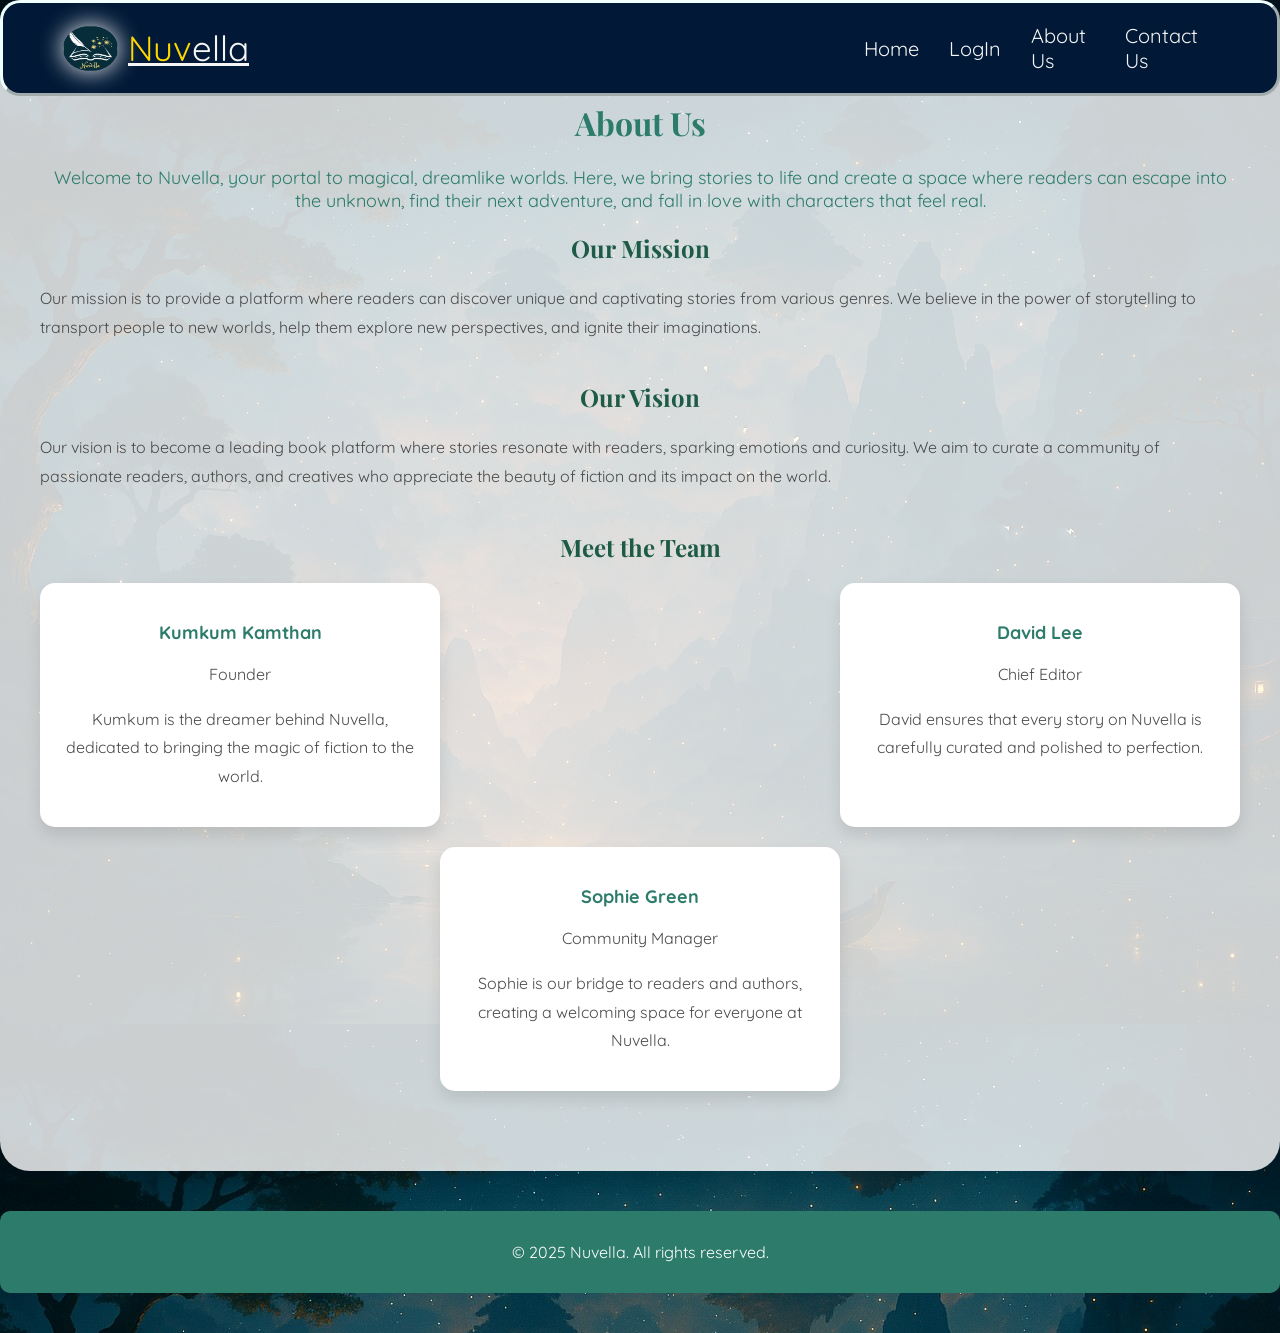
<file: Aboutus.html>
<!DOCTYPE html>
<html lang="en">
<head>
  <meta charset="UTF-8">
  <title>About Us | Nuvella</title>
  <meta name="viewport" content="width=device-width, initial-scale=1">
  <link href="https://fonts.googleapis.com/css2?family=Playfair+Display:wght@500&family=Quicksand&display=swap" rel="stylesheet">
  <style>
    body {
      margin: 0;
      font-family: 'Quicksand', sans-serif;
      background-image: url('bg3.jpg');
      color: #2d7c6b;
      padding: 40px 0;
    }

    .container {
      max-width: 1200px;
      margin: 0 auto;
      padding: 40px;
      background-color: rgba(255, 255, 255, 0.8);
      border-radius: 30px;
      box-shadow: 0 12px 25px rgba(0, 0, 0, 0.1);
    }

    h1, h2 {
      font-family: 'Playfair Display', serif;
      color: #2d7c6b;
      text-align: center;
    }

    .intro-text {
      text-align: center;
      font-size: 18px;
      margin: 20px 0;
    }

    .section {
      margin-bottom: 40px;
    }

    .section h2 {
      font-size: 24px;
      color: #1e5b46;
    }

    .section p {
      font-size: 16px;
      line-height: 1.8;
      color: #4a4a4a;
    }

    .team {
      display: flex;
      justify-content: space-between;
      gap: 20px;
      flex-wrap: wrap;
    }

    .team-member {
      background-color: #ffffff;
      padding: 20px;
      border-radius: 15px;
      width: 30%;
      text-align: center;
      box-shadow: 0 8px 15px rgba(0, 0, 0, 0.1);
    }

    .team-member img {
      width: 150px;
      height: 150px;
      border-radius: 50%;
      object-fit: cover;
      margin-bottom: 15px;
    }

    .team-member h3 {
      font-size: 18px;
      margin-bottom: 10px;
      color: #2d7c6b;
    }

    footer {
      background-color: #2d7c6b;
      color: white;
      text-align: center;
      padding: 15px 0;
      margin-top: 40px;
      border-radius: 10px;
    }
    a{
    color: whitesmoke;
  }

.nav {
    position: fixed;
    top: 0;
    left: 0;
    right: 0;
    height: 90px;          
    display: flex;
    align-items: center;
    padding: 0 60px;
    background: #011936;
    z-index: 1000;
    border-radius: 20px;
    transition: transform 0.3s ease;
    will-change: transform;
    border-color: azure;
    border-style: outset;
  }
  
 
  .nav.hidden {
    transform: translateY(-100%);
  }
  
.n:hover{
    color:#ffd700
}

  
  .n{
    padding: 15px;
    
    font-size: 20px;
    text-decoration: none;
  }
  </style>
</head>
<body>
    <nav class="nav" id="navbar"> 
        <a href="#Nuvella" id="n" style="font-size: 35px;display: flex;align-items: center;gap: 10px;"><img src="logo2.png" style="height: 45px;width: 55px;border-radius: 50%;box-shadow: 0 0 25px #fff;"></img><span id="span"><span style="color: #ffd700;">Nuv</span>ella</span>
    
    
        <a href="newwebpage.html" class="n" style="margin-left: 600px;">Home</a>
        <a href="login.html" class="n" >LogIn</a>
        <a href="Aboutus.html" class="n">About Us</a>
        <a href="contact.html" class="n">Contact Us</a>
    
    </nav>
  <div class="container">
    <h1>About Us</h1>
    <p class="intro-text">
      Welcome to Nuvella, your portal to magical, dreamlike worlds. Here, we bring stories to life and create a space where readers can escape into the unknown, find their next adventure, and fall in love with characters that feel real.
    </p>

    <div class="section">
      <h2>Our Mission</h2>
      <p>
        Our mission is to provide a platform where readers can discover unique and captivating stories from various genres. We believe in the power of storytelling to transport people to new worlds, help them explore new perspectives, and ignite their imaginations.
      </p>
    </div>

    <div class="section">
      <h2>Our Vision</h2>
      <p>
        Our vision is to become a leading book platform where stories resonate with readers, sparking emotions and curiosity. We aim to curate a community of passionate readers, authors, and creatives who appreciate the beauty of fiction and its impact on the world.
      </p>
    </div>

    <div class="section">
      <h2>Meet the Team</h2>
      <div class="team">
        <div class="team-member">
          <h3>Kumkum Kamthan</h3>
          <p>Founder</p>
          <p>Kumkum is the dreamer behind Nuvella, dedicated to bringing the magic of fiction to the world.</p>
        </div>
        <div class="team-member">
          <h3>David Lee</h3>
          <p>Chief Editor</p>
          <p>David ensures that every story on Nuvella is carefully curated and polished to perfection.</p>
        </div>
        <div class="team-member" style="margin-left: 400px;">

          <h3>Sophie Green</h3>
          <p>Community Manager</p>
          <p>Sophie is our bridge to readers and authors, creating a welcoming space for everyone at Nuvella.</p>
        </div>
      </div>
    </div>
  </div>

  <footer>
    <p>© 2025 Nuvella. All rights reserved.</p>
  </footer>

</body>
</html>
</file>
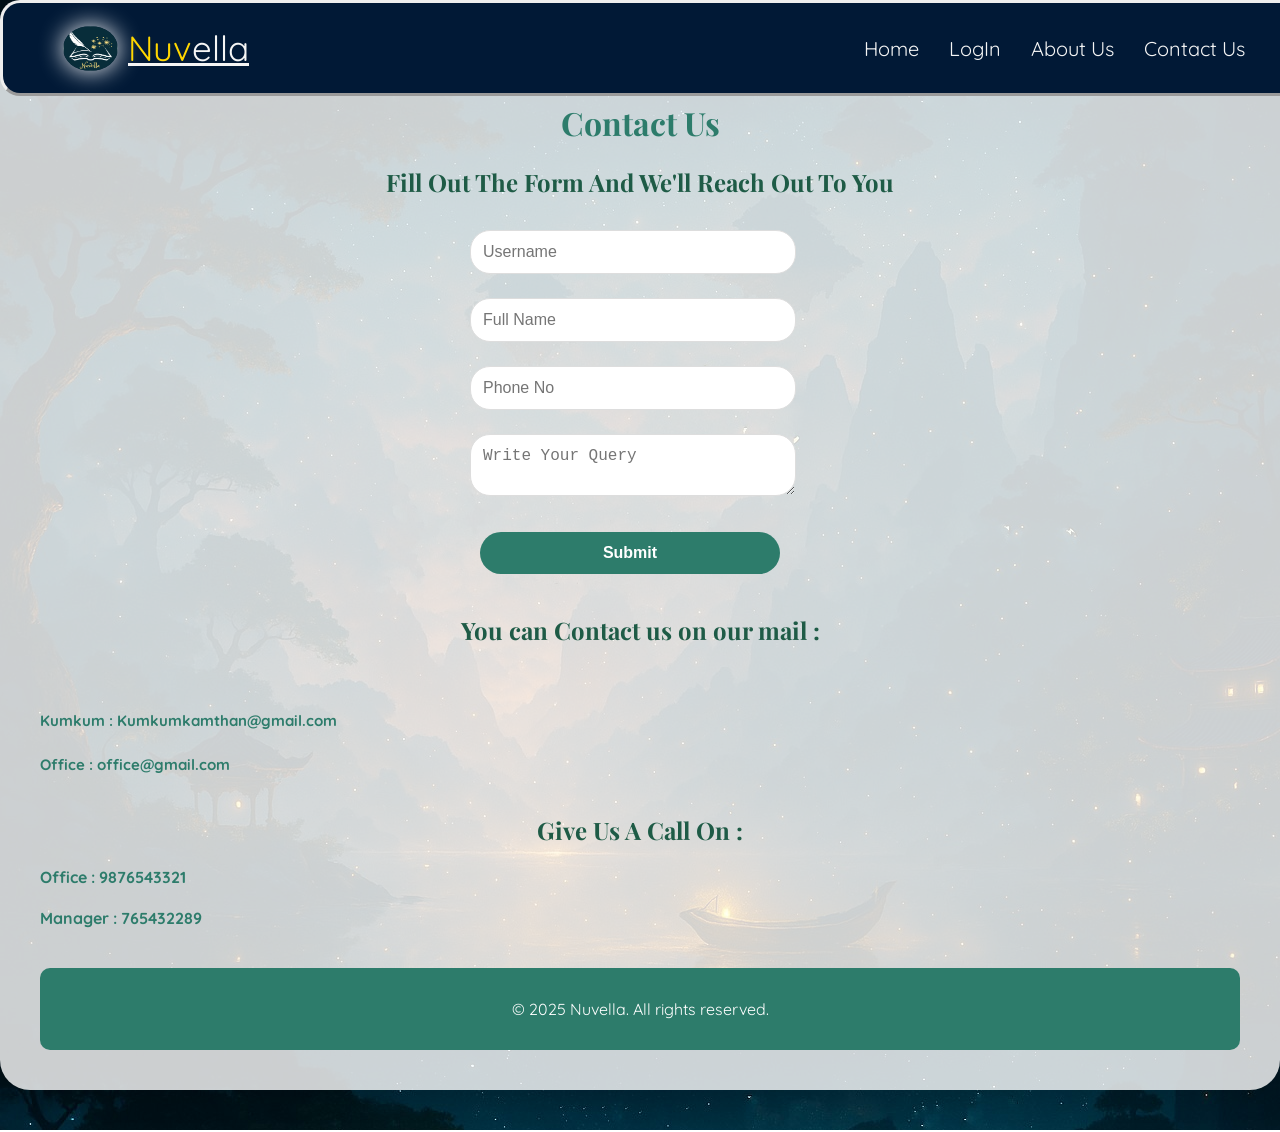
<file: contact.html>
<!DOCTYPE html>
<html lang="en">
<head>
  <meta charset="UTF-8">
  <title>About Us | Nuvella</title>
  <meta name="viewport" content="width=device-width, initial-scale=1">
  <link href="https://fonts.googleapis.com/css2?family=Playfair+Display:wght@500&family=Quicksand&display=swap" rel="stylesheet">
  <style>
    body {
      margin: 0;
      font-family: 'Quicksand', sans-serif;
      background-image: url('bg3.jpg');
      color: #2d7c6b;
      padding: 40px 0;
    }

    .container {
      max-width: 1200px;
      margin: 0 auto;
      padding: 40px;
      background-color: rgba(255, 255, 255, 0.8);
      border-radius: 30px;
      box-shadow: 0 12px 25px rgba(0, 0, 0, 0.1);
    }

    h1, h2 {
      font-family: 'Playfair Display', serif;
      color: #2d7c6b;
      text-align: center;
    }

    .intro-text {
      text-align: center;
      font-size: 18px;
      margin: 20px 0;
    }

    .section {
      margin-bottom: 40px;
    }

    .section h2 {
      font-size: 24px;
      color: #1e5b46;
    }

    .section p {
      font-size: 16px;
      line-height: 1.8;
      color: #4a4a4a;
    }

    .team {
      display: flex;
      justify-content: space-between;
      gap: 20px;
      flex-wrap: wrap;
    }

    .team-member {
      background-color: #ffffff;
      padding: 20px;
      border-radius: 15px;
      width: 30%;
      text-align: center;
      box-shadow: 0 8px 15px rgba(0, 0, 0, 0.1);
    }

    .team-member img {
      width: 150px;
      height: 150px;
      border-radius: 50%;
      object-fit: cover;
      margin-bottom: 15px;
    }

    .team-member h3 {
      font-size: 18px;
      margin-bottom: 10px;
      color: #2d7c6b;
    }

    footer {
      background-color: #2d7c6b;
      color: white;
      text-align: center;
      padding: 15px 0;
      margin-top: 40px;
      border-radius: 10px;
    }
    .form{

    }
    #f{
        width: 300px;
      padding: 12px;
      margin: 12px 0;
      border: 1px solid #ddd;
      border-radius: 20px;
      font-size: 16px;
      margin-left: 430px;
    }
    .form-btn{
        margin-top: 20px;
        margin-left: 440px;
      width: 300px;
      padding: 12px;
      background-color: #2d7c6b;
      color: white;
      border: none;
      border-radius: 30px;
      font-size: 16px;
      font-weight: bold;
      cursor: pointer;
      transition: 0.3s;
    }
    .form-btn:hover{
      background-color: #1e5b46;
    
    }    a{
    color: whitesmoke;
  }

.nav {
    position: fixed;
    top: 0;
    left: 0;
    right: 0;
    height: 90px;          
    display: flex;
    align-items: center;
    padding: 0 60px;
    background: #011936;
    z-index: 1000;
    border-radius: 20px;
    width: 98.7%;
    border-style: outset;
    transition: transform 0.3s ease;
    will-change: transform;
  }
  
 
  .nav.hidden {
    transform: translateY(-100%);
  }
  


  
  .n{
    padding: 15px;
    
    font-size: 20px;
    text-decoration: none;
  }

  .n:hover{
    color: #ffd700;
  }
  </style>

  </style>
</head>
<body>
    <nav class="nav" id="navbar"> 
        <a href="#Nuvella" id="n" style="font-size: 35px;display: flex;align-items: center;gap: 10px;"><img src="logo2.png" style="height: 45px;width: 55px;border-radius: 50%;box-shadow: 0 0 25px #fff;"></img><span id="span"><span style="color: #ffd700;">Nuv</span>ella</span>
    
    
        <a href="newwebpage.html" class="n" style="margin-left: 600px;">Home</a>
        <a href="login.html" class="n" >LogIn</a>
        <a href="Aboutus.html" class="n">About Us</a>
        <a href="contact.html" class="n">Contact Us</a>
    
    </nav>
  <div class="container">
    <h1>Contact Us</h1>
    
    <div class="section">
        <h2>Fill Out The Form And We'll Reach Out To You</h2>
        <form class="form">
            <input type="text" placeholder="Username" required id="f"><br>
            <input type="text" placeholder="Full Name" required id="f"><br>
            <input type="tel" placeholder="Phone No" required id="f"><br>
            <textarea placeholder="Write Your Query" id="f"></textarea><br>
            <button class="form-btn" type="submit" id="form-btn" onclick="myAlert()">Submit</button>
          </form>
    </div>


    <div class="section">
        <p class="intro-text" style="font-size: 25px;">
            <h2>You can Contact us on our mail : </h2><br>
            <h5 style="font-size: 15px;">Kumkum : Kumkumkamthan@gmail.com</h5>
            <h5 style="font-size: 15px;">Office : office@gmail.com</h5>
          </p>
      
    </div>

    <div class="section">
        <h2>Give Us A Call On  : </h2>
      <p>
       <h4>Office : 9876543321</h4>
       <h4>Manager : 765432289 </h4>
      </p>
    </div>

   


  <footer>
    <p>© 2025 Nuvella. All rights reserved.</p>
  </footer>
<script>
    function myAlert(){
        alert("The Form Has Been Submitted");
    }
</script>
</body>
</html>
</file>
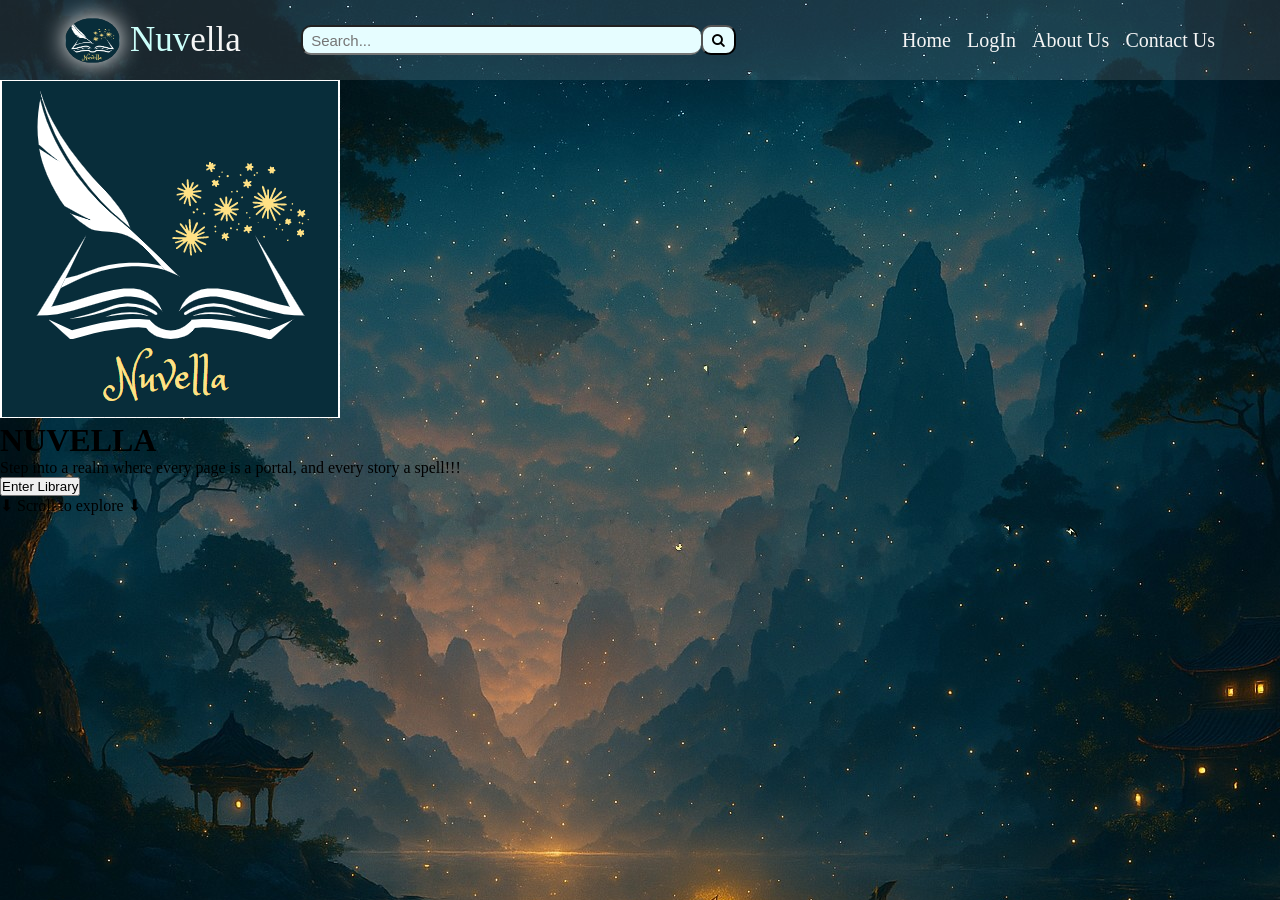
<file: Homepage.html>
<!DOCTYPE html>
<html >
<head>
  <title>Nuvella</title>

  <link href="https://fonts.googleapis.com/css2?family=Cinzel+Decorative:wght@400;700;900&display=swap" rel="stylesheet">
  <link rel="stylesheet" href="https://cdnjs.cloudflare.com/ajax/libs/font-awesome/4.7.0/css/font-awesome.min.css">
  <link href="https://fonts.googleapis.com/css2?family=Cinzel+Decorative:wght@700&family=Quicksand&display=swap" rel="stylesheet">
<link rel="stylesheet" href="css.css">
</head>

<body>
  <div class="hero">

<nav class="nav"> 
    <a href="#Nuvella" id="n" style="font-size: 35px;display: flex;align-items: center;gap: 10px;"><img src="logo2.png" style="height: 45px;width: 55px;border-radius: 50%;box-shadow: 0 0 25px #fff;"></img><span id="span"><span style="color: #CBFFFA;">Nuv</span>ella</span>

    <div class="search-container">
    <input type="text" placeholder="  Search..." id="search">
    <button type="submit" id="btn"><i class="fa fa-search"></i></button>
    </div>

    <a href="#Home" id="n" style="margin-left: 150px;">Home</a>
    <a href="#LogIn" id="n" >LogIn</a>
    <a href="#AboutUs" id="n">About Us</a>
    <a href="#Contact" id="n">Contact Us</a>

</nav>

<div class="center">
  <img src="logo2.png" id="logo">
  <h1 id="name">NUVELLA</h1>
  <p id="p">Step into a realm where every page is a portal, and every story a spell!!!</p>
  <button id="enter-btn">Enter Library</button>
  <p id="scroll">⬇ Scroll to explore ⬇</p>

</div>











</div>


  </body>
</html>
</file>
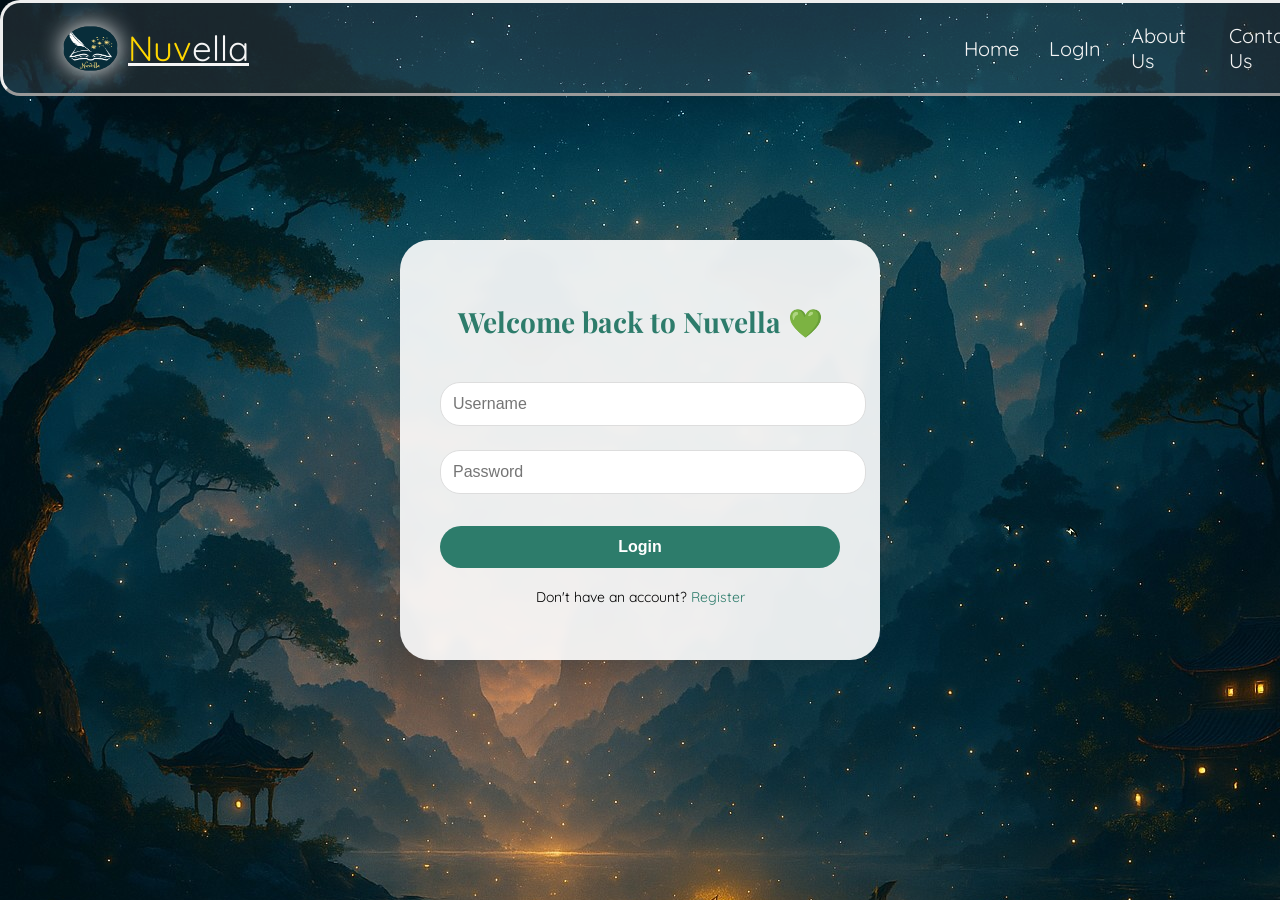
<file: login.html>
<!DOCTYPE html>
<html lang="en">
<head>
  <meta charset="UTF-8">
  <title>Login | Nuvella</title>
  <meta name="viewport" content="width=device-width, initial-scale=1">
  <link href="https://fonts.googleapis.com/css2?family=Playfair+Display:wght@500&family=Quicksand&display=swap" rel="stylesheet">
  <style>
    body {
      margin: 0;
      font-family: 'Quicksand', sans-serif;
      background-image: url('bg3.jpg');
      display: flex;
      justify-content: center;
      align-items: center;
      height: 100vh;
      
    }

    .login-container {
      background: rgba(255, 255, 255, 0.9);
      padding: 40px;
      border-radius: 30px;
      box-shadow: 0 12px 25px rgba(0, 0, 0, 0.1);
      width: 90%;
      max-width: 400px;
      text-align: center;
      backdrop-filter: blur(4px);
      box-shadow: 0 10px 25px rgba(0, 0, 0, 0.1);
    }

    h2 {
      font-family: 'Playfair Display', serif;
      font-size: 28px;
      color: #2d7c6b;
      margin-bottom: 30px;
    }

    input[type="text"],
    input[type="password"] {
      width: 100%;
      padding: 12px;
      margin: 12px 0;
      border: 1px solid #ddd;
      border-radius: 20px;
      font-size: 16px;
    }

    .login-btn {
      margin-top: 20px;
      width: 100%;
      padding: 12px;
      background-color: #2d7c6b;
      color: white;
      border: none;
      border-radius: 30px;
      font-size: 16px;
      font-weight: bold;
      cursor: pointer;
      transition: 0.3s;
    }

    .login-btn:hover {
      background-color: #1e5b46;
    }

    .links {
      margin-top: 20px;
      font-size: 14px;
    }

    .links a {
      color: #2d7c6b;
      text-decoration: none;
    }

    .links a:hover {
      text-decoration: underline;
    }
    a{
    color: whitesmoke;
  }

.nav {
    position: fixed;
    top: 0;
    left: 0;
    right: 0;
    height: 90px;          
    display: flex;
    align-items: center;
    padding: 0 60px;
    background: rgba(255,255,255,0.1);
    z-index: 1000;
    border-radius: 20px;
    width: 98.7%;
    border-style: outset;
    transition: transform 0.3s ease;
    will-change: transform;
  }
  
 
  .nav.hidden {
    transform: translateY(-100%);
  }
  


  
  .n{
    padding: 15px;
    
    font-size: 20px;
    text-decoration: none;
  }

  .n:hover{
    color: #ffd700;
  }
  </style>
</head>
<body>
  <nav class="nav" id="navbar"> 
    <a href="#Nuvella" id="n" style="font-size: 35px;display: flex;align-items: center;gap: 10px;"><img src="logo2.png" style="height: 45px;width: 55px;border-radius: 50%;box-shadow: 0 0 25px #fff;"></img><span id="span"><span style="color: #ffd700;">Nuv</span>ella</span>


    <a href="newwebpage.html" class="n" style="margin-left: 700px;">Home</a>
    <a href="login.html" class="n" >LogIn</a>
    <a href="Aboutus.html" class="n">About Us</a>
    <a href="contact.html" class="n">Contact Us</a>

</nav>
  <div class="login-container">
    <h2>Welcome back to Nuvella 💚</h2>
    <form>
      <input type="text" placeholder="Username" required>
      <input type="password" placeholder="Password" required>
      <button class="login-btn" type="submit" id="login" onclick="myAlert()">Login</button>
    </form>
    <div class="links">
      <p>Don't have an account? <a href="#">Register</a></p>
    </div>
  </div>
<script>
    function myAlert(){
        alert("Successfully Logged In");
    }
</script>
</body>
</html>
</file>
<file: css.css>
@import url('https://fonts.googleapis.com/css2?family=Cinzel+Decorative:wght@400;700;900&family=Quicksand:wght@300;400;600&display=swap');

* {
  margin: 0;
  padding: 0;
  box-sizing: border-box;
}

html, body {
  background-image: url('bg3.jpg');
  background-attachment: scroll;
}

.header{
  height: 100px;
  width: 100px;
  display: flex;
}

a{
  color: whitesmoke;
}
.nav{
height: 70px;
display: flex;
justify-content: space-between;
align-items: center;
padding: 40px 60px;
background-color: rgba(255, 255, 255, 0.1);

}
#n{
  padding: 5px;
  
  font-size: 20px;
  text-decoration: none;
}



.search-container  #btn{
  width: 35px;
  background-color: #E6FDFF
}

.search-container  #btn:hover{
  background-color: #009EAC;
}


#search{
  padding: 0;
  margin: 0;
  border-right: none;
  font-size: 15px;
  background-color: #E6FDFF
}

.search-container{
  display: flex;
  align-items: center;
  margin-left: 50px;
}

#search, #btn {
  border-radius: 0;
  height: 30px;
  width: 400px;
  border-radius: 10px;
}

#span:hover{
  color: #CBFFFA
}

#n:hover{
  color: #CBFFFA;
}
</file>
